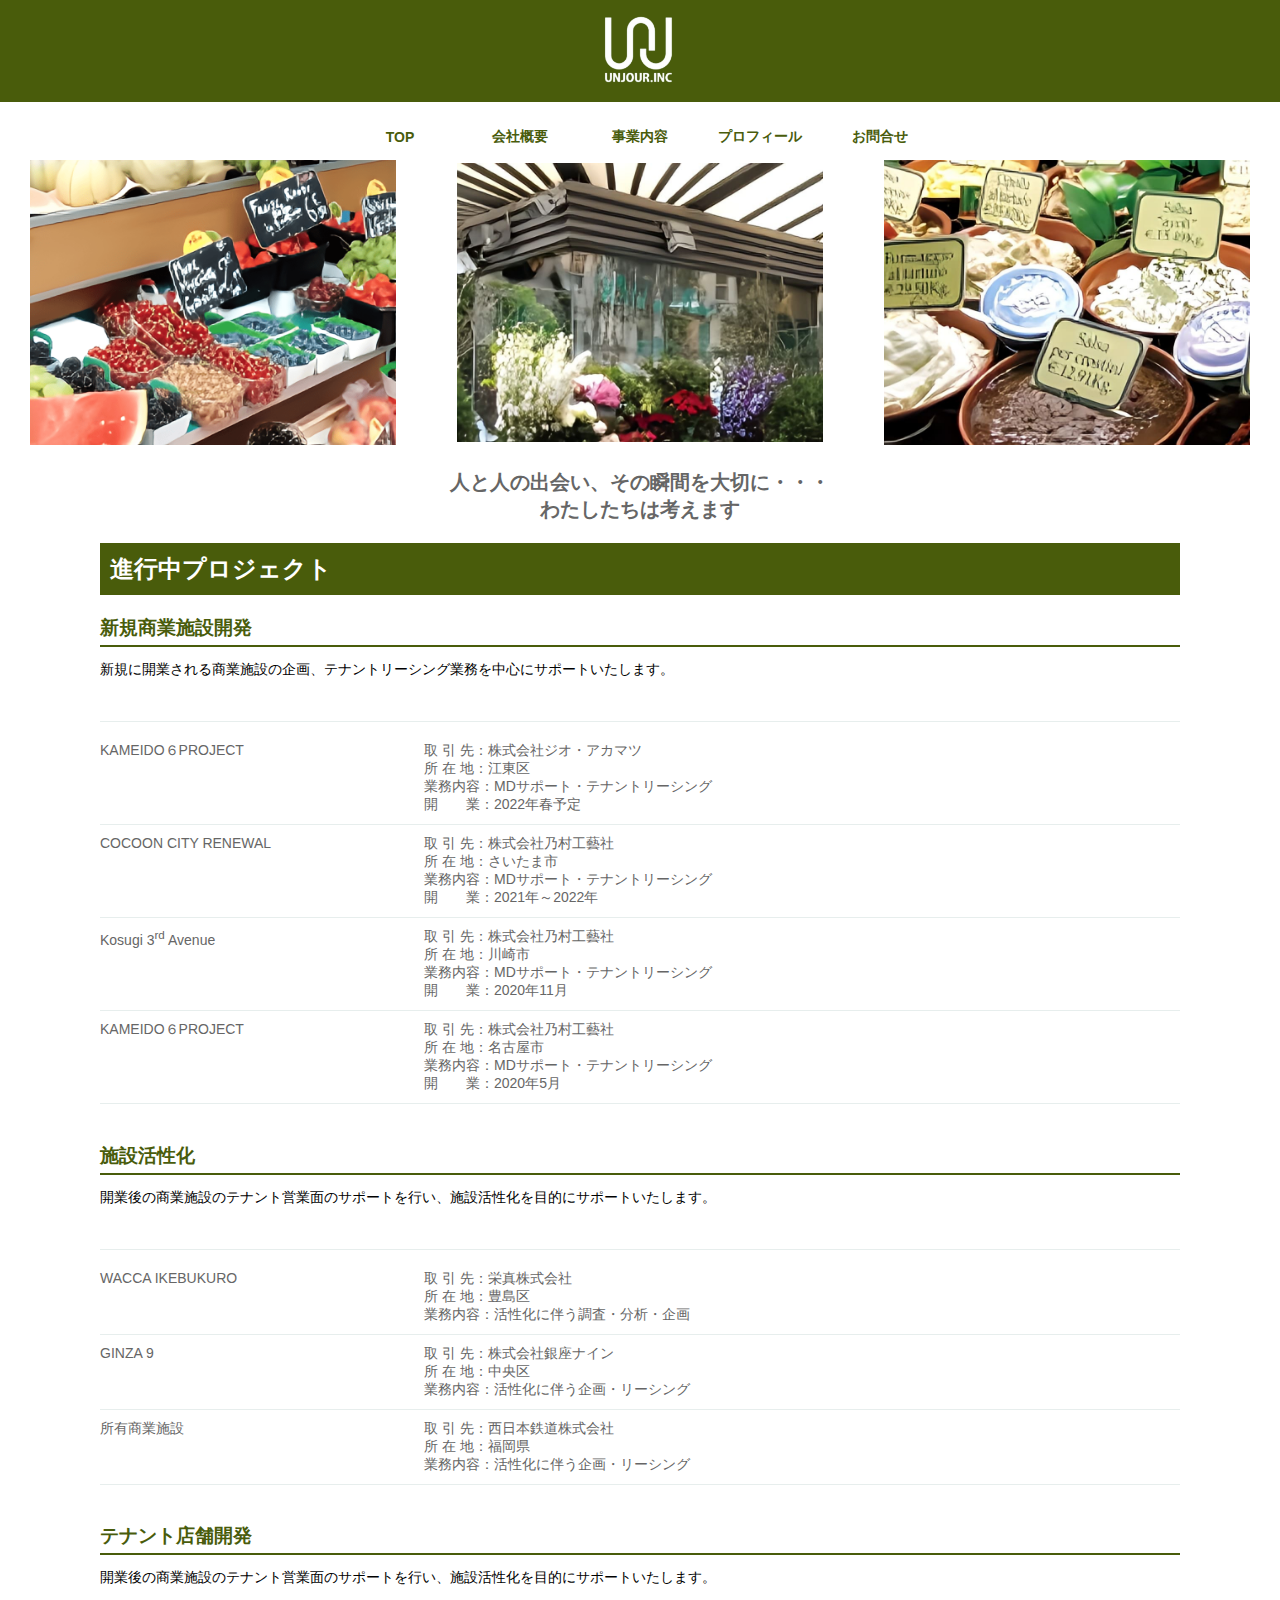
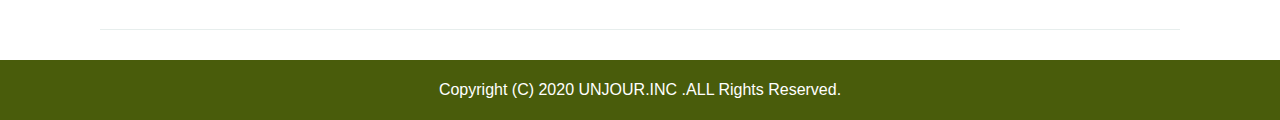
<file: index.html>
<!DOCTYPE html>
<html lang="ja">
<head>
  <meta charset="UTF-8">
  <meta name="viewport" content="width=device-width, initial-scale=1.0">
  <title>Simple Homepage</title>
  <!-- Link to the external CSS file -->
  <link rel="stylesheet" href="styles.css">
</head>
<body>

  <header>
    <!-- ロゴ画像 -->
    <div class="header">
      <div class="logo-container">
        <img src="images/logo.png" alt="Logo">
      </div>
    </div>

    <nav>
      <a href="index.html">TOP</a>
      <a href="overview.html">会社概要</a>
      <a href="business.html">事業内容</a>
      <a href="profile.html">プロフィール</a>
      <a href="inquiry.html">お問合せ</a>
    </nav>
  </header>

  <div class="top-feature">
    <div class="top-imgs">
      <div class="top-img-container">
        <img src="images/top01.png" alt="Logo">
      </div>
      <div class="top-img-container">
        <img src="images/top02.jpg" alt="Logo">
      </div>
      <div class="top-img-container">
        <img src="images/top03.jpg" alt="Logo">
      </div>
    </div>

    <div class="syoukaibun">
      <p>人と人の出会い、その瞬間を大切に・・・<br>わたしたちは考えます</p>
    </div>
  </div>

  <div class="projects">
    <div class="project">
      <h2>進行中プロジェクト</h2>

      <h3>新規商業施設開発</h3>
      <div class="project-table" width="100%" border="0" cellspacing="0" cellpadding="0">
        <div class="project-desc-container">
          <p>新規に開業される商業施設の企画、テナントリーシング業務を中心にサポートいたします。</p>
        </div>

        <div class="project-detail-container">
          <div class="project-detail">
            <div class="project-title">
              <p>KAMEIDO６PROJECT</p>
            </div>
            <div class="job-detail-container">
              <div class="job-detail-box">
                <p>取 引 先：</p>
                <p>株式会社ジオ・アカマツ</p>
              </div>
              <div class="job-detail-box">
                <p>所 在 地：</p>
                <p>江東区</p>
              </div>
              <div class="job-detail-box">
                <p>業務内容：</p>
                <p>MDサポート・テナントリーシング</p>
              </div>
              <div class="job-detail-box">
                <p>開　　業：</p>
                <p>2022年春予定</p>
              </div>
            </div>
          </div>
        </div>

        <div class="project-detail-container">
          <div class="project-detail">
            <div class="project-title">
              <p>COCOON CITY RENEWAL</p>
            </div>
            <div class="job-detail-container">
              <div class="job-detail-box">
                <p>取 引 先：</p>
                <p>株式会社乃村工藝社</p>
              </div>
              <div class="job-detail-box">
                <p>所 在 地：</p>
                <p>さいたま市</p>
              </div>
              <div class="job-detail-box">
                <p>業務内容：</p>
                <p>MDサポート・テナントリーシング</p>
              </div>
              <div class="job-detail-box">
                <p>開　　業：</p>
                <p>2021年～2022年</p>
              </div>
            </div>
          </div>
        </div>

        <div class="project-detail-container">
          <div class="project-detail">
            <div class="project-title">
              <p>Kosugi 3<sup>rd</sup> Avenue</p>
            </div>
            <div class="job-detail-container">
              <div class="job-detail-box">
                <p>取 引 先：</p>
                <p>株式会社乃村工藝社</p>
              </div>
              <div class="job-detail-box">
                <p>所 在 地：</p>
                <p>川崎市</p>
              </div>
              <div class="job-detail-box">
                <p>業務内容：</p>
                <p>MDサポート・テナントリーシング</p>
              </div>
              <div class="job-detail-box">
                <p>開　　業：</p>
                <p>2020年11月</p>
              </div>
            </div>
          </div>
        </div>

        <div class="project-detail-container">
          <div class="project-detail">
            <div class="project-title">
              <p>KAMEIDO６PROJECT</p>
            </div>
            <div class="job-detail-container">
              <div class="job-detail-box">
                <p>取 引 先：</p>
                <p>株式会社乃村工藝社</p>
              </div>
              <div class="job-detail-box">
                <p>所 在 地：</p>
                <p>名古屋市</p>
              </div>
              <div class="job-detail-box">
                <p>業務内容：</p>
                <p>MDサポート・テナントリーシング</p>
              </div>
              <div class="job-detail-box">
                <p>開　　業：</p>
                <p>2020年5月</p>
              </div>
            </div>
          </div>
        </div>
      </div>

      <h3>施設活性化</h3>
      <div class="project-table" width="100%" border="0" cellspacing="0" cellpadding="0">
        <div class="project-desc-container">
          <p>開業後の商業施設のテナント営業面のサポートを行い、施設活性化を目的にサポートいたします。</p>
        </div>

        <div class="project-detail-container">
          <div class="project-detail">
            <div class="project-title">
              <p>WACCA IKEBUKURO</p>
            </div>
            <div class="job-detail-container">
              <div class="job-detail-box">
                <p>取 引 先：</p>
                <p>栄真株式会社</p>
              </div>
              <div class="job-detail-box">
                <p>所 在 地：</p>
                <p>豊島区</p>
              </div>
              <div class="job-detail-box">
                <p>業務内容：</p>
                <p>活性化に伴う調査・分析・企画</p>
              </div>
            </div>
          </div>
        </div>

        <div class="project-detail-container">
          <div class="project-detail">
            <div class="project-title">
              <p>GINZA 9</p>
            </div>
            <div class="job-detail-container">
              <div class="job-detail-box">
                <p>取 引 先：</p>
                <p>株式会社銀座ナイン</p>
              </div>
              <div class="job-detail-box">
                <p>所 在 地：</p>
                <p>中央区</p>
              </div>
              <div class="job-detail-box">
                <p>業務内容：</p>
                <p>活性化に伴う企画・リーシング</p>
              </div>
            </div>
          </div>
        </div>

        <div class="project-detail-container">
          <div class="project-detail">
            <div class="project-title">
              <p>所有商業施設</p>
            </div>
            <div class="job-detail-container">
              <div class="job-detail-box">
                <p>取 引 先：</p>
                <p>西日本鉄道株式会社</p>
              </div>
              <div class="job-detail-box">
                <p>所 在 地：</p>
                <p>福岡県</p>
              </div>
              <div class="job-detail-box">
                <p>業務内容：</p>
                <p>活性化に伴う企画・リーシング</p>
              </div>
            </div>
          </div>
        </div>
      </div>

      <h3>テナント店舗開発</h3>
      <div class="project-table" width="100%" border="0" cellspacing="0" cellpadding="0">
        <div class="project-desc-container">
          <p>開業後の商業施設のテナント営業面のサポートを行い、施設活性化を目的にサポートいたします。</p>
        </div>
      </div>

    </div>
  </div>

  <footer>
    <p>Copyright (C) 2020 UNJOUR.INC .ALL Rights Reserved.</p>
  </footer>

</body>
</html>
</file>
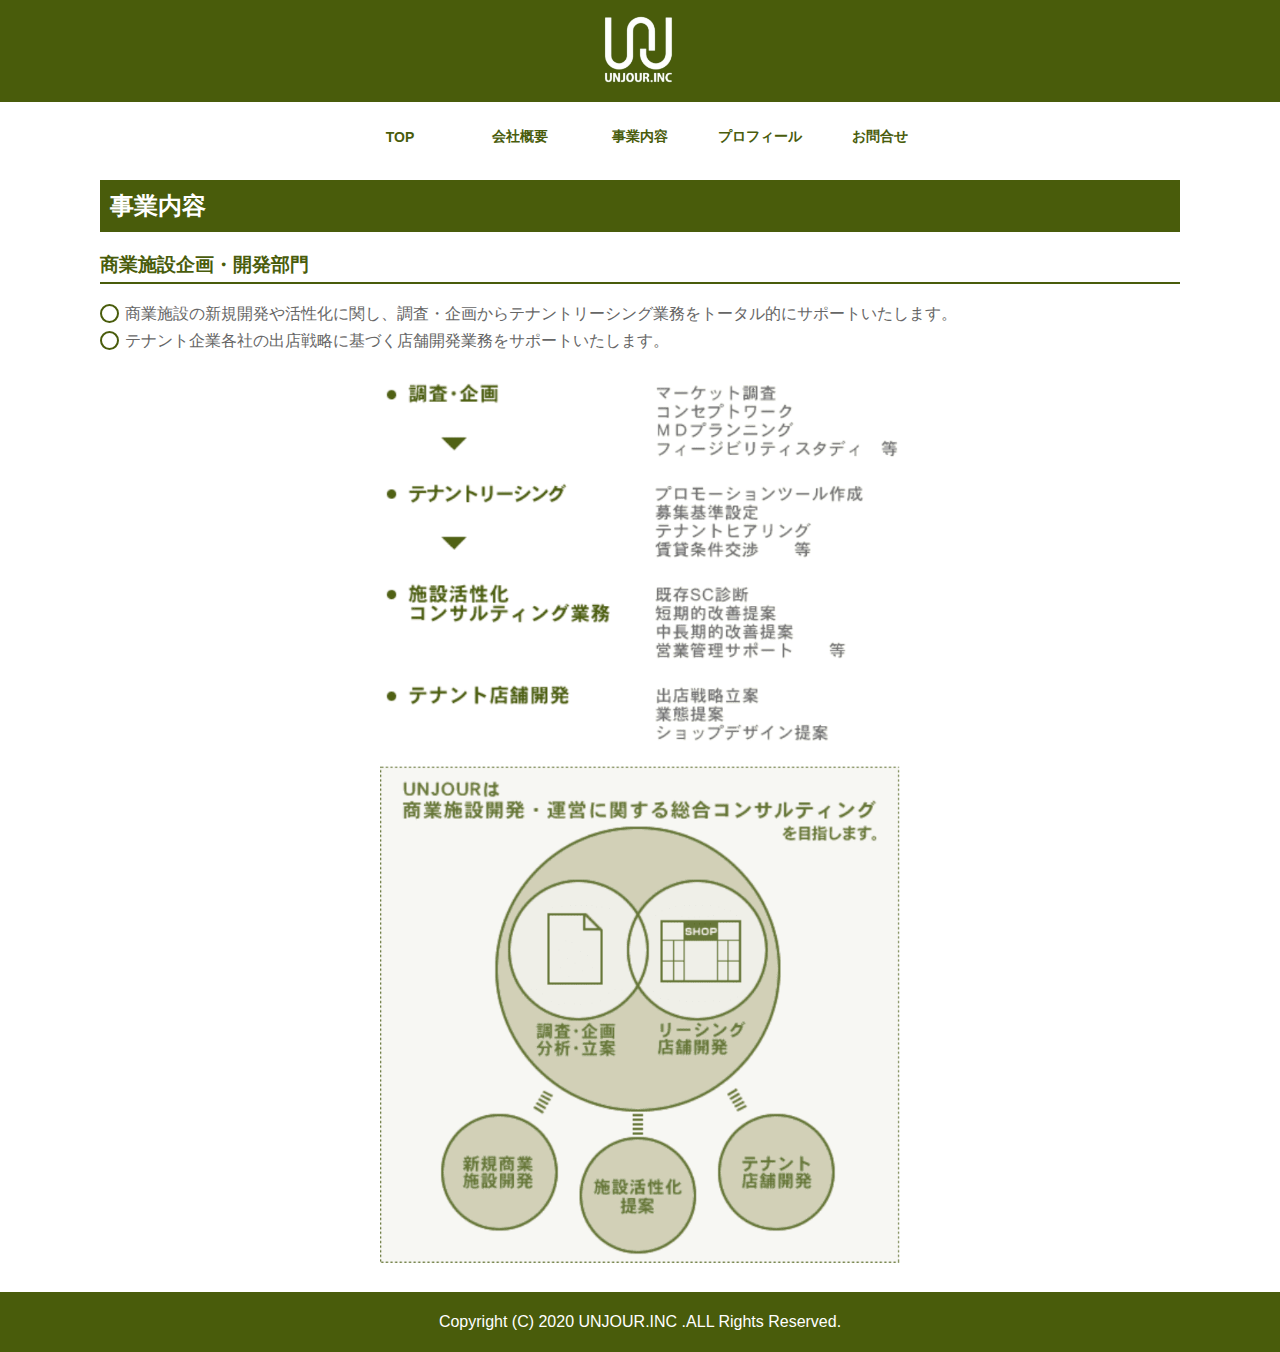
<file: business.html>
<!DOCTYPE html>
<html lang="ja">
<head>
  <meta charset="UTF-8">
  <meta name="viewport" content="width=device-width, initial-scale=1.0">
  <title>Simple Homepage</title>
  <!-- Link to the external CSS file -->
  <link rel="stylesheet" href="styles.css">
  <link rel="stylesheet" href="business.css">
</head>
<body>

  <header>
    <!-- ロゴ画像 -->
    <div class="header">
      <div class="logo-container">
        <img src="images/logo.png" alt="Logo">
      </div>
    </div>

    <nav>
      <a href="index.html">TOP</a>
      <a href="overview.html">会社概要</a>
      <a href="business.html">事業内容</a>
      <a href="profile.html">プロフィール</a>
      <a href="inquiry.html">お問合せ</a>
    </nav>
  </header>

  <div class="business">
    <h2>事業内容</h2>

    <h3>商業施設企画・開発部門</h3>

    <div class="business-desc">
      <div class="business-desc-item">
        <div class="green-maru"></div>
        <p>商業施設の新規開発や活性化に関し、調査・企画からテナントリーシング業務をトータル的にサポートいたします。</p>
      </div>
      <div class="business-desc-item">
        <div class="green-maru"></div>
        <p>テナント企業各社の出店戦略に基づく店舗開発業務をサポートいたします。</p>
      </div>
    </div>

    <div class="business-image-container">
      <img src="images/business.png" alt="Business">
    </div>

  </div>

  <footer>
    <p>Copyright (C) 2020 UNJOUR.INC .ALL Rights Reserved.</p>
  </footer>

</body>
</html>
</file>
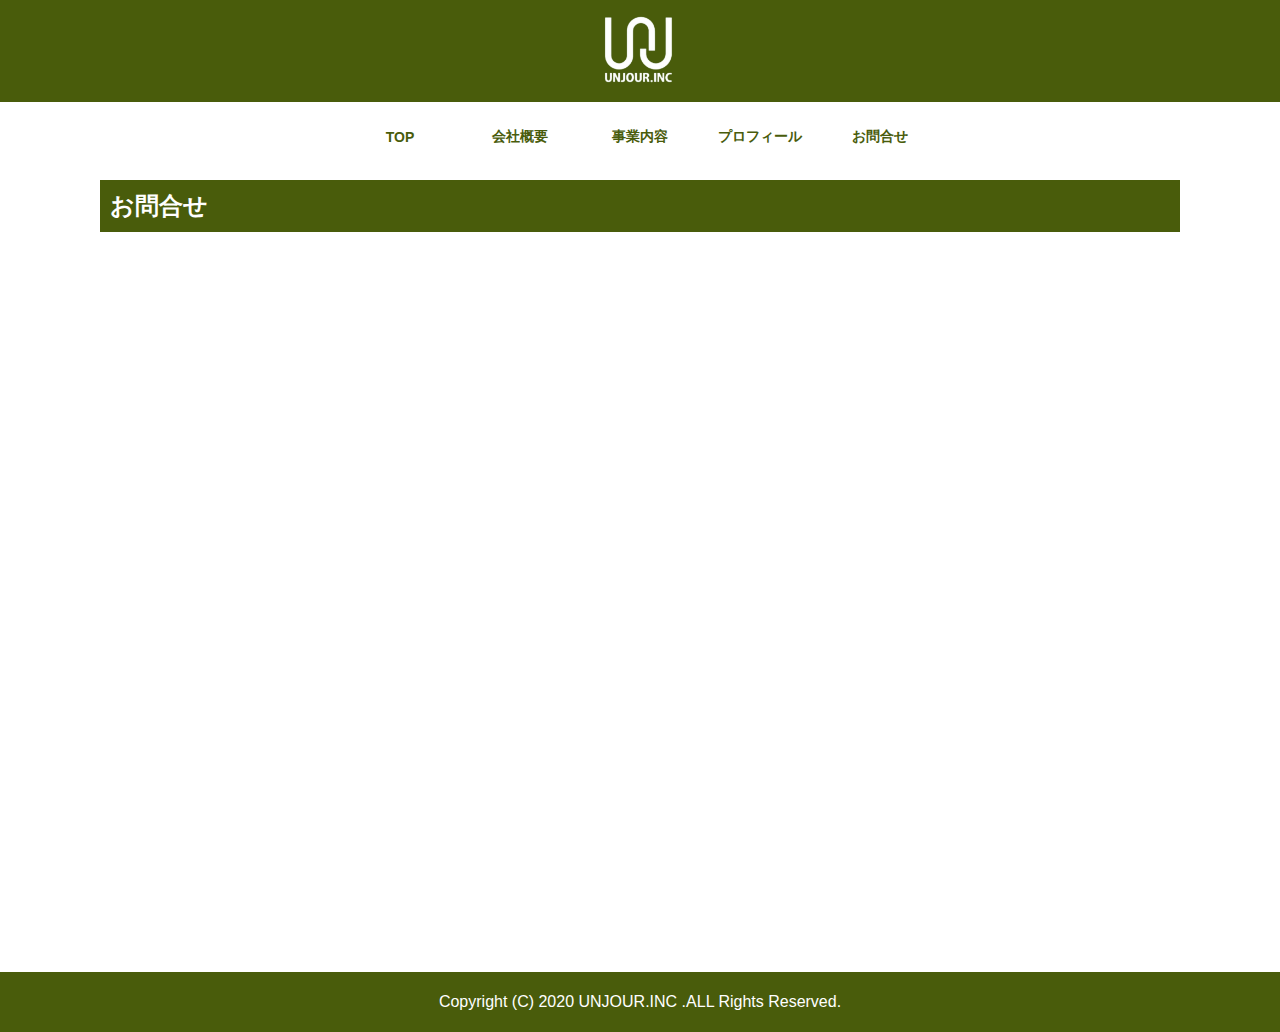
<file: inquiry.html>
<!DOCTYPE html>
<html lang="ja">
<head>
  <meta charset="UTF-8">
  <meta name="viewport" content="width=device-width, initial-scale=1.0">
  <title>Simple Homepage</title>
  <!-- Link to the external CSS file -->
  <link rel="stylesheet" href="styles.css">
  <link rel="stylesheet" href="inquiry.css">
</head>
<body>

  <header>
    <!-- ロゴ画像 -->
    <div class="header">
      <div class="logo-container">
        <img src="images/logo.png" alt="Logo">
      </div>
    </div>

    <nav>
      <a href="index.html">TOP</a>
      <a href="overview.html">会社概要</a>
      <a href="business.html">事業内容</a>
      <a href="profile.html">プロフィール</a>
      <a href="inquiry.html">お問合せ</a>
    </nav>
  </header>

  <div class="inpuiry">
    <h2>お問合せ</h2>

    <div class="form">
      <iframe src="https://ws.formzu.net/fgen/S976153211/"></iframe>
      <iframe src="https://ws.formzu.net/sfgen/S976153211/"></iframe>
    </div>
  </div>

  <footer>
    <p>Copyright (C) 2020 UNJOUR.INC .ALL Rights Reserved.</p>
  </footer>

</body>
</html>
</file>
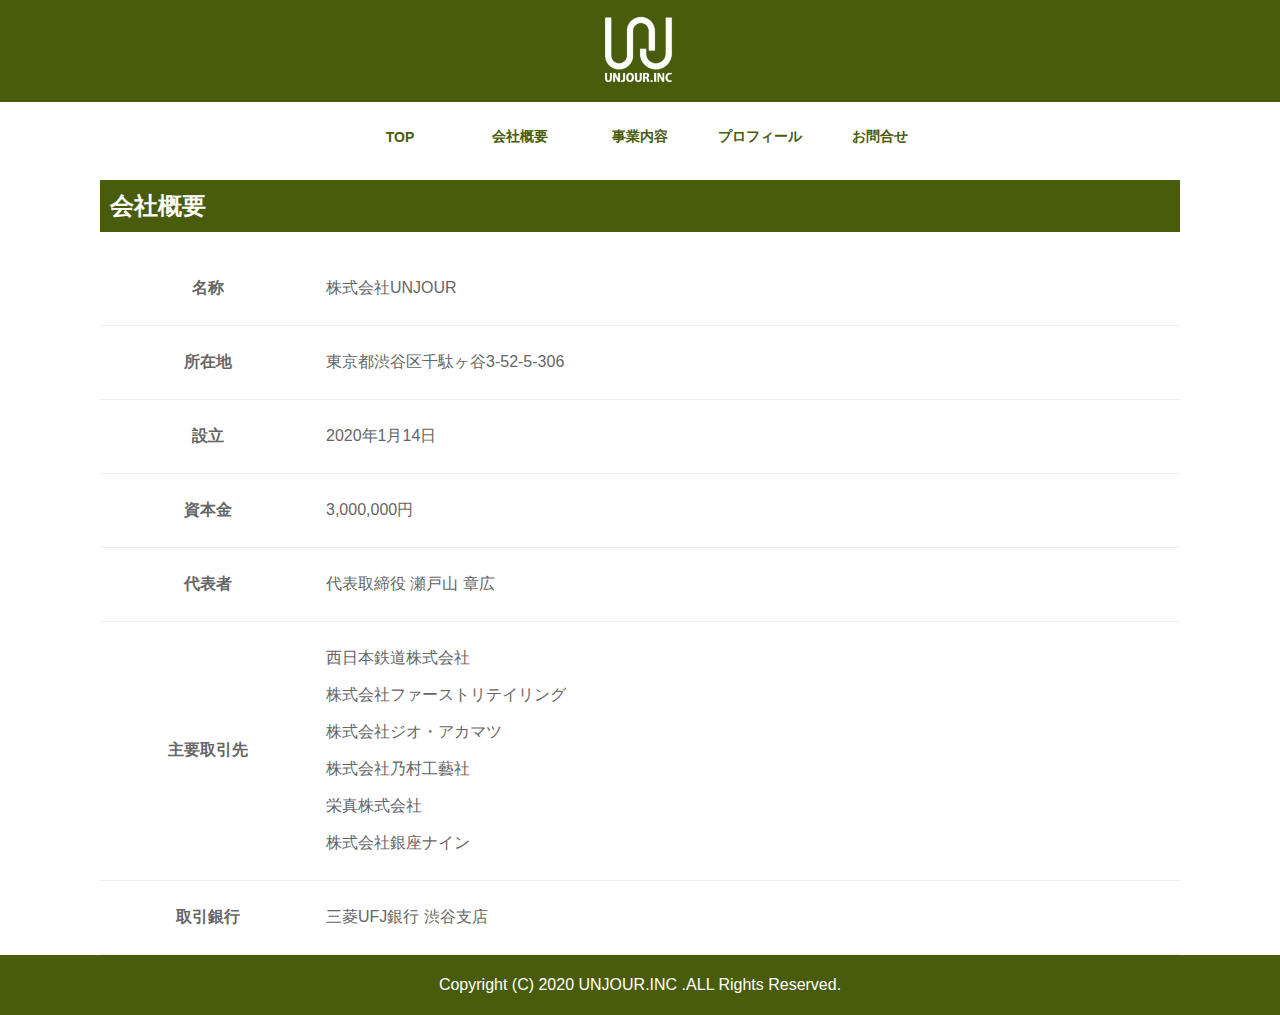
<file: overview.html>
<!DOCTYPE html>
<html lang="ja">
<head>
  <meta charset="UTF-8">
  <meta name="viewport" content="width=device-width, initial-scale=1.0">
  <title>Simple Homepage</title>
  <!-- Link to the external CSS file -->
  <link rel="stylesheet" href="styles.css">
  <link rel="stylesheet" href="overview.css">
</head>
<body>

  <header>
    <!-- ロゴ画像 -->
    <div class="header">
      <div class="logo-container">
        <img src="images/logo.png" alt="Logo">
      </div>
    </div>

    <nav>
      <a href="index.html">TOP</a>
      <a href="overview.html">会社概要</a>
      <a href="business.html">事業内容</a>
      <a href="profile.html">プロフィール</a>
      <a href="inquiry.html">お問合せ</a>
    </nav>
  </header>

  <div class="overview">
    <h2>会社概要</h2>

    <div class="overview-container">
      <div class="overview-table">
        <div class="overview-table-row">
          <div class="overview-title">
            <p>名称</p>
          </div>
          <div class="overview-item">
            <p>株式会社UNJOUR</p>
          </div>
        </div>
        <div class="overview-table-row">
          <div class="overview-title">
            <p>所在地</p>
          </div>
          <div class="overview-item">
            <p>東京都渋谷区千駄ヶ谷3-52-5-306</p>
          </div>
        </div>
        <div class="overview-table-row">
          <div class="overview-title">
            <p>設立</p>
          </div>
          <div class="overview-item">
            <p>2020年1月14日</p>
          </div>
        </div>
        <div class="overview-table-row">
          <div class="overview-title">
            <p>資本金</p>
          </div>
          <div class="overview-item">
            <p>3,000,000円</p>
          </div>
        </div>
        <div class="overview-table-row">
          <div class="overview-title">
            <p>代表者</p>
          </div>
          <div class="overview-item">
            <p>代表取締役		瀬戸山 章広</p>
          </div>
        </div>
        <div class="overview-table-row">
          <div class="overview-title">
            <p>主要取引先</p>
          </div>
          <div class="overview-item">
            <p>西日本鉄道株式会社</p>
            <p>株式会社ファーストリテイリング</p>
            <p>株式会社ジオ・アカマツ</p>
            <p>株式会社乃村工藝社</p>
            <p>栄真株式会社</p>
            <p>株式会社銀座ナイン</p>
          </div>
        </div>
        <div class="overview-table-row">
          <div class="overview-title">
            <p>取引銀行</p>
          </div>
          <div class="overview-item">
            <p>三菱UFJ銀行 渋谷支店</p>
          </div>
        </div>
      </div>
    </div>
  </div>

  <footer>
    <p>Copyright (C) 2020 UNJOUR.INC .ALL Rights Reserved.</p>
  </footer>

</body>
</html>
</file>
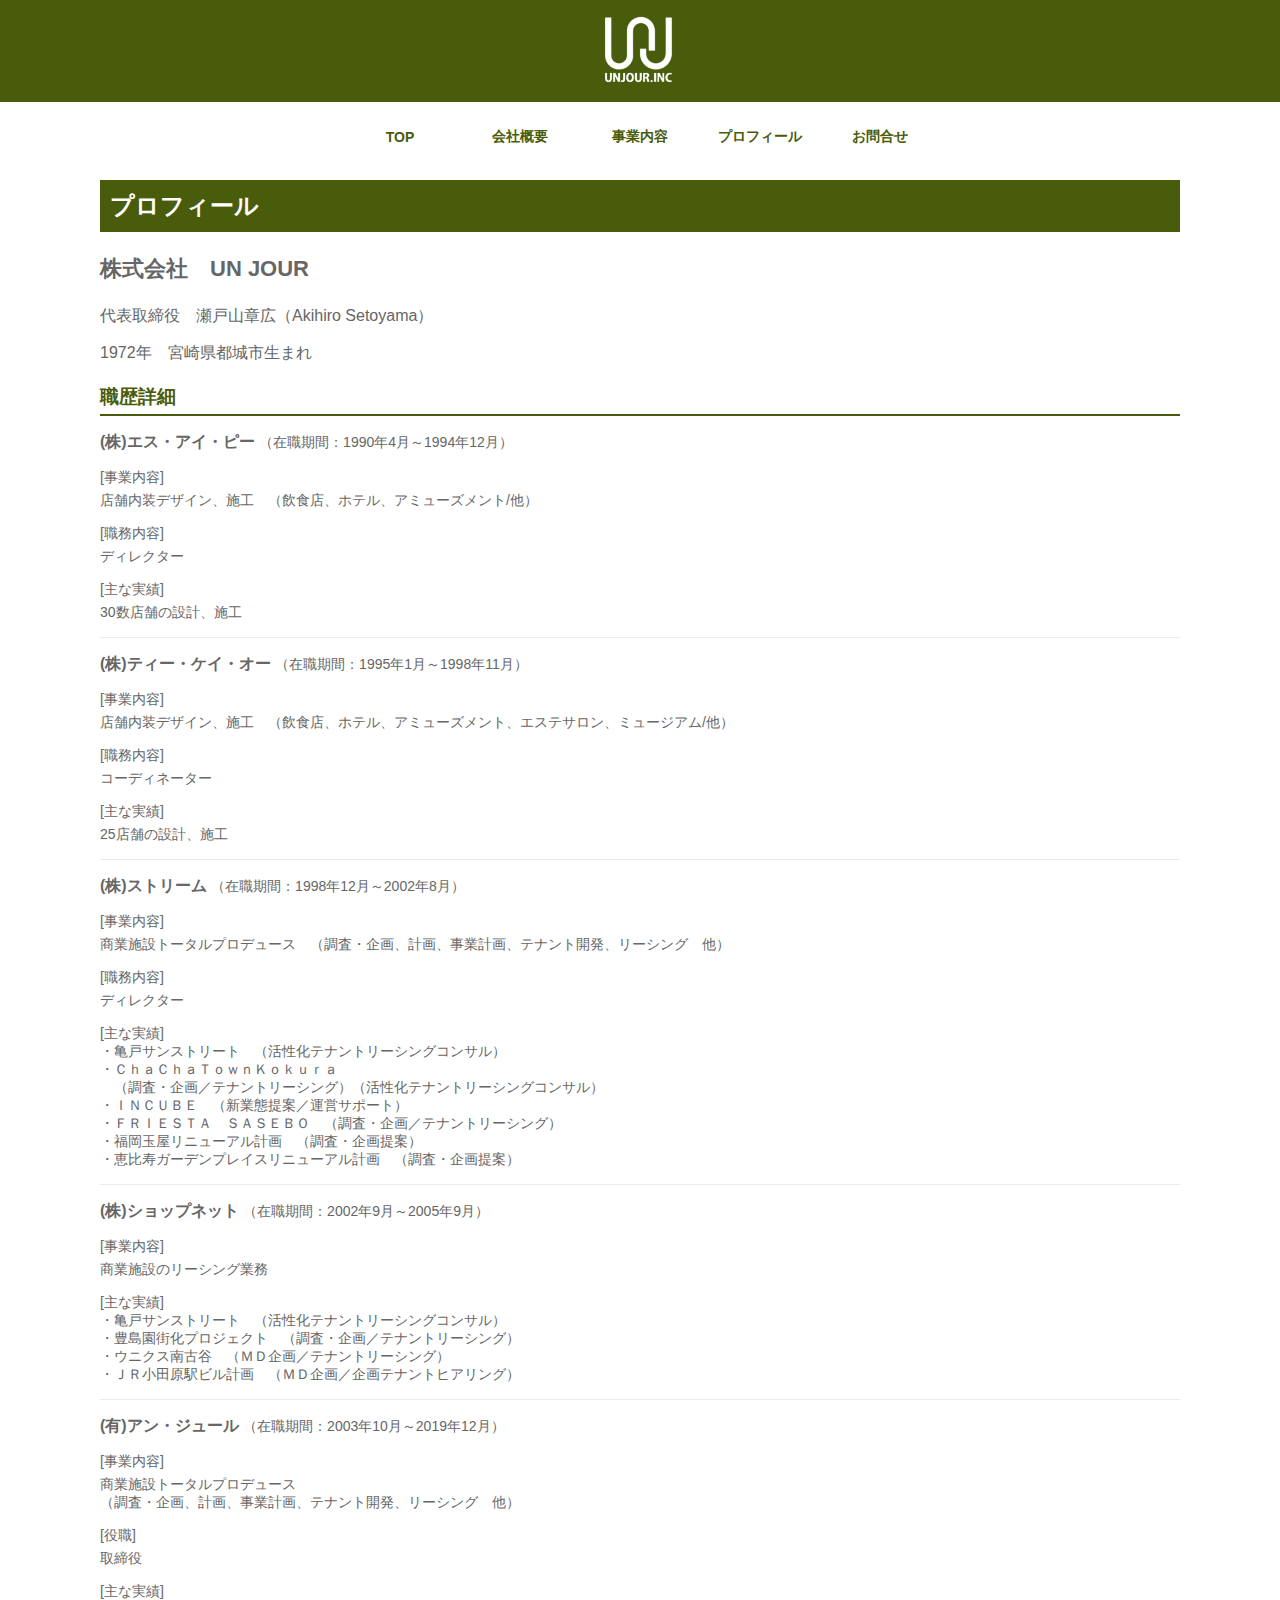
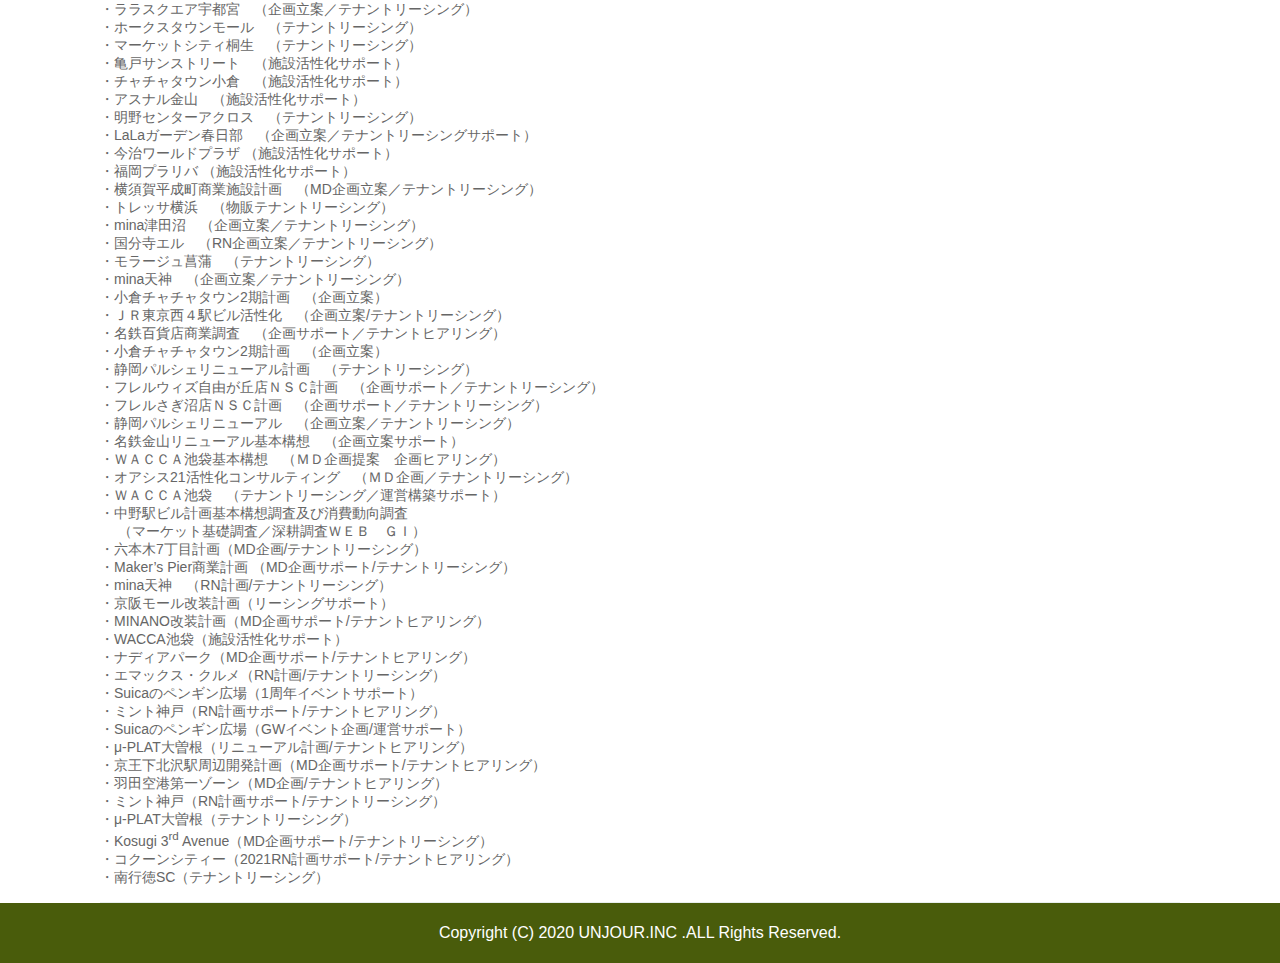
<file: profile.html>
<!DOCTYPE html>
<html lang="ja">
<head>
  <meta charset="UTF-8">
  <meta name="viewport" content="width=device-width, initial-scale=1.0">
  <title>Simple Homepage</title>
  <!-- Link to the external CSS file -->
  <link rel="stylesheet" href="styles.css">
  <link rel="stylesheet" href="profile.css">
</head>
<body>

  <header>
    <!-- ロゴ画像 -->
    <div class="header">
      <div class="logo-container">
        <img src="images/logo.png" alt="Logo">
      </div>
    </div>

    <nav>
      <a href="index.html">TOP</a>
      <a href="overview.html">会社概要</a>
      <a href="business.html">事業内容</a>
      <a href="profile.html">プロフィール</a>
      <a href="inquiry.html">お問合せ</a>
    </nav>
  </header>

  <div class="profile">
    <h2>プロフィール</h2>
    
    <!-- <div style="padding:0 100px; box-sizing: border-box;"> -->
    <div>
      <div class="profile-text">
        <p class="profile-company">株式会社　UN JOUR</p>
        <p>代表取締役　瀬戸山章広（Akihiro Setoyama）</p>
        <p>1972年　宮崎県都城市生まれ</p>
      </div>
  
      <h3>職歴詳細</h3>
  
      <div class="job-history">
        <div class="job-history-item">
          <div class="job-history-title">
            <p>(株)エス・アイ・ピー
              <span>（在職期間：1990年4月～1994年12月）</span>
            </p>
          </div>
          <div class="job-history-detail">
            <p>[事業内容]</p>
            <p>店舗内装デザイン、施工　（飲食店、ホテル、アミューズメント/他）</p>
          </div>
          <div class="job-history-detail">
            <p>[職務内容]</p>
            <p>ディレクター</p>
          </div>
          <div class="job-history-detail">
            <p>[主な実績]</p>
            <p>30数店舗の設計、施工</p>
          </div>
        </div>
  
        <div class="job-history-item">
          <div class="job-history-title">
            <p>(株)ティー・ケイ・オー
              <span>（在職期間：1995年1月～1998年11月）</span>
            </p>
          </div>
          <div class="job-history-detail">
            <p>[事業内容]</p>
            <p>店舗内装デザイン、施工　（飲食店、ホテル、アミューズメント、エステサロン、ミュージアム/他）</p>
          </div>
          <div class="job-history-detail">
            <p>[職務内容]</p>
            <p>コーディネーター</p>
          </div>
          <div class="job-history-detail">
            <p>[主な実績]</p>
            <p>25店舗の設計、施工</p>
          </div>
        </div>
  
        <div class="job-history-item">
          <div class="job-history-title">
            <p>(株)ストリーム
              <span>（在職期間：1998年12月～2002年8月）</span>
            </p>
          </div>
          <div class="job-history-detail">
            <p>[事業内容]</p>
            <p>商業施設トータルプロデュース　（調査・企画、計画、事業計画、テナント開発、リーシング　他）</p>
          </div>
          <div class="job-history-detail">
            <p>[職務内容]</p>
            <p>ディレクター</p>
          </div>
          <div class="job-history-detail">
            <p>[主な実績]<br>
              ・亀戸サンストリート　（活性化テナントリーシングコンサル）<br>
              ・ＣｈａＣｈａＴｏｗｎＫｏｋｕｒａ<br>
              　（調査・企画／テナントリーシング）（活性化テナントリーシングコンサル）<br>
              ・ＩＮＣＵＢＥ　（新業態提案／運営サポート）<br>
              ・ＦＲＩＥＳＴＡ　ＳＡＳＥＢＯ　（調査・企画／テナントリーシング）<br>
              ・福岡玉屋リニューアル計画　（調査・企画提案）<br>
              ・恵比寿ガーデンプレイスリニューアル計画　（調査・企画提案）
            </p>
          </div>
        </div>
  
        <div class="job-history-item">
          <div class="job-history-title">
            <p>(株)ショップネット
              <span>（在職期間：2002年9月～2005年9月）</span>
            </p>
          </div>
          <div class="job-history-detail">
            <p>[事業内容]</p>
            <p>商業施設のリーシング業務</p>
          </div>
          <div class="job-history-detail">
            <p>[主な実績]<br>
              ・亀戸サンストリート　（活性化テナントリーシングコンサル）<br>
              ・豊島園街化プロジェクト　（調査・企画／テナントリーシング）<br>
              ・ウニクス南古谷　（ＭＤ企画／テナントリーシング）　<br>
              ・ＪＲ小田原駅ビル計画　（ＭＤ企画／企画テナントヒアリング）
            </p>        
          </div>
        </div>
  
        <div class="job-history-item">
          <div class="job-history-title">
            <p>(有)アン・ジュール
              <span>（在職期間：2003年10月～2019年12月）</span>
            </p>
          </div>
          <div class="job-history-detail">
            <p>[事業内容]</p>
            <p>商業施設トータルプロデュース<br>
              （調査・企画、計画、事業計画、テナント開発、リーシング　他）</p>
          </div>
          <div class="job-history-detail">
            <p>[役職]</p>
            <p>取締役</p>
          </div>
          <div class="job-history-detail">
            <p>[主な実績]<br>
              ・ララスクエア宇都宮　（企画立案／テナントリーシング）<br>
              ・ホークスタウンモール　（テナントリーシング）<br>
              ・マーケットシティ桐生　（テナントリーシング）<br>
              ・亀戸サンストリート　（施設活性化サポート）<br>
              ・チャチャタウン小倉　（施設活性化サポート）<br>
              ・アスナル金山　（施設活性化サポート）<br>
              ・明野センターアクロス　（テナントリーシング）<br>
              ・LaLaガーデン春日部　（企画立案／テナントリーシングサポート）<br>
              ・今治ワールドプラザ （施設活性化サポート）<br>
              ・福岡プラリバ （施設活性化サポート）<br>
              ・横須賀平成町商業施設計画　（MD企画立案／テナントリーシング）<br>
              ・トレッサ横浜　（物販テナントリーシング）<br>
              ・mina津田沼　（企画立案／テナントリーシング）<br>
              ・国分寺エル　（RN企画立案／テナントリーシング）<br>
              ・モラージュ菖蒲　（テナントリーシング）<br>
              ・mina天神　（企画立案／テナントリーシング）<br>
              ・小倉チャチャタウン2期計画　（企画立案）<br>
              ・ＪＲ東京西４駅ビル活性化　（企画立案/テナントリーシング）<br>
              ・名鉄百貨店商業調査　（企画サポート／テナントヒアリング）<br>
              ・小倉チャチャタウン2期計画　（企画立案）<br>
              ・静岡パルシェリニューアル計画　（テナントリーシング）<br>
              ・フレルウィズ自由が丘店ＮＳＣ計画　（企画サポート／テナントリーシング）<br>
              ・フレルさぎ沼店ＮＳＣ計画　（企画サポート／テナントリーシング）<br>
              ・静岡パルシェリニューアル　（企画立案／テナントリーシング）<br>
              ・名鉄金山リニューアル基本構想　（企画立案サポート）<br>
              ・ＷＡＣＣＡ池袋基本構想　（ＭＤ企画提案　企画ヒアリング）<br>
              ・オアシス21活性化コンサルティング　（ＭＤ企画／テナントリーシング）<br>
              ・ＷＡＣＣＡ池袋　（テナントリーシング／運営構築サポート）<br>
              ・中野駅ビル計画基本構想調査及び消費動向調査<br>　
              （マーケット基礎調査／深耕調査ＷＥＢ　ＧＩ）　　　　　　　　<br>
              ・六本木7丁目計画（MD企画/テナントリーシング）<br>
              ・Maker’s Pier商業計画 （MD企画サポート/テナントリーシング）<br>
              ・mina天神　（RN計画/テナントリーシング）<br>
              ・京阪モール改装計画（リーシングサポート）<br>
              ・MINANO改装計画（MD企画サポート/テナントヒアリング）<br>
              ・WACCA池袋（施設活性化サポート）<br>
              ・ナディアパーク（MD企画サポート/テナントヒアリング）<br>
              ・エマックス・クルメ（RN計画/テナントリーシング）<br>
              ・Suicaのペンギン広場（1周年イベントサポート）<br>
              ・ミント神戸（RN計画サポート/テナントヒアリング）<br>
              ・Suicaのペンギン広場（GWイベント企画/運営サポート）<br>
              ・μ-PLAT大曽根（リニューアル計画/テナントヒアリング）<br>
              ・京王下北沢駅周辺開発計画（MD企画サポート/テナントヒアリング）<br>
              ・羽田空港第一ゾーン（MD企画/テナントヒアリング）<br>
              ・ミント神戸（RN計画サポート/テナントリーシング）<br>
              ・μ-PLAT大曽根（テナントリーシング）<br>
              ・Kosugi 3<sup>rd</sup> Avenue（MD企画サポート/テナントリーシング）<br>
              ・コクーンシティー（2021RN計画サポート/テナントヒアリング）<br>
              ・南行徳SC（テナントリーシング）
            </p>
          </div>
        </div>
      </div>
    </div>

  </div>

  <footer>
    <p>Copyright (C) 2020 UNJOUR.INC .ALL Rights Reserved.</p>
  </footer>

</body>
</html>
</file>
<file: styles.css>
html 

body {
  font-family: Arial, sans-serif;
  margin: 0;
  padding: 0;
  background-color: #fff;
  box-sizing: border-box;
}

header {
  width: 100%;
  color: #fff;
  height: 160px;
}

header .header {
  background-color: #495C0B;
  display: flex;
  align-items: center;
  justify-content: center;
  padding: 10px 0;
  margin-bottom: 10px;
}

h2 {
  padding: 10px;
  background-color: #495C0B;
  color: #fff;
}

h3 {
  color: #495C0B;

  border-bottom: 2px solid #495C0B;
  padding-bottom: 4px;
  margin-bottom: 10px;
}

.logo-container img {
  width: 80px;
  height: auto;
}

nav {
  width: 100%;
  min-height: 50px;
  display: flex;
  justify-content: center;
  align-items: center;
  overflow: auto;
  /*IE(Internet Explorer)・Microsoft Edgeへの対応*/
  -ms-overflow-style: none;
  /*Firefoxへの対応*/
  scrollbar-width: none;
}

/*Google Chrome、Safariへの対応*/
nav::-webkit-scrollbar{
  display: none;
}

nav a {
  min-width: 100px;
  display: inline-block;
  color: #495C0B;
  text-decoration: none;
  padding: 10px;
  border-radius: 5px;
  transition: background-color 0.3s;
  cursor: pointer;
  font-weight: bold;
  font-size: 14px;
  text-align: center;
}

nav a:hover {
  background-color: #ECE7DD;
}

.top-feature {
  width: 100%;
  text-align: center;
  padding: 0 30px;
  box-sizing: border-box;
}

.top-imgs {
  width: 100%;
  display: flex;
  align-items: center;
  justify-content: space-between;
}

.top-img-container {
  max-width: 30%;
  height: auto;
  text-align: center;
}

.top-img-container img {
  max-width: 100%;
}

.syoukaibun {
  color: #666;
  font-size: 20px;
  font-weight: bold;
}

.projects {
  width: 100%;
  padding: 0 100px;
  box-sizing: border-box;
}

.project {
  width: 100%;
}

.project-table {
  padding-bottom: 20px;
}

.project-desc-container {
  width: 100%;
  height: 60px;
  border-bottom: 1px solid #e7eeed;
  margin-bottom: 10px;
}

.project-desc-container p {
  font-size: 14px;
}

.project-detail-container {
  color: #666;
  font-size: 14px;
  padding: 10px 0 10px 0;
  border-bottom: 1px solid #e7eeed;
}

.project-detail {
  width: 100%;
  display: flex;
  align-items: flex-start;
}

.project-title p {
  margin: 0;
}

.project-title {
  width: 30%;
}

.job-detail-container {
  width: 70%;
}

.job-detail-box {
  width: 100%;
  display: flex;
  justify-content: left;
}

.job-detail-box p {
  margin: 0;
}

footer {
  width: 100%;
  height: 60px;
  display: flex;
  justify-content: center;
  align-items: center;
  background-color: #495C0B;
  color: #fff;
  padding: 0 30px;
  box-sizing: border-box;
}

/* スマートフォン向けのスタイル */
@media only screen and (max-width: 600px) {
 .projects {
  padding: 0 30px;
 }

 nav {
  justify-content: left;
 }
  .top-imgs {
    justify-content: center;
  }
  .top-imgs .top-img-container:nth-child(1) {
    max-width: 100%;
  }
  .top-imgs .top-img-container:nth-child(2) img {
    display: none;
  }
  .top-imgs .top-img-container:nth-child(3) img {
    display: none;
  }
}


/* ハンバーガーアイコン */
.hamburger-icon {
  display: none;
  cursor: pointer;
  padding: 5px;
  color: #fff;
  font-size: 50px;
}

/* メニューのコンテナ */
.menu-container {
  display: flex;
  justify-content: space-between;
  align-items: center;
  color: #fff;
}

/* ナビゲーションメニュー */
.nav-menu {
  list-style: none;
  margin: 0;
  padding: 0;
  display: flex;
}

.nav-menu li {
  margin-right: 15px;
}
</file>
<file: business.css>
.business {
  width: 100%;
  padding: 0 100px;
  box-sizing: border-box;
}

.business-desc {
  margin: 20px 0;
}

.business-desc-item {
  display: flex;
}

.green-maru {
  width: 15px;
  height: 15px;
  border-radius: 50%;
  border: 2px solid #495C0B;
}

.business-desc-item {
  margin-bottom: 6px;
}

.business-desc-item p {
  width: 80%;
  color: #666;
  margin: 0;
  margin-left: 6px;
}

.business-image-container {
  display: flex;
  justify-content: center;
  margin-bottom: 20px;
}

.business-image-container img {
  max-width: 50%;
  height: auto;
}

/* スマートフォン向けのスタイル */
@media only screen and (max-width: 600px) {
  .business {
    padding: 0 30px;
  }
}
</file>
<file: inquiry.css>
.inpuiry {
  width: 100%;
  padding: 0 100px;
  box-sizing: border-box;
}

iframe {
  width: 100%;
  height: 720px;
  border: none;
}

/* PC向けのスタイル */
@media only screen and (min-width: 600px) {
  .form iframe:nth-child(1) {
    display: block;
  }
  .form iframe:nth-child(2) {
    display: none;
  }
}

/* スマートフォン向けのスタイル */
@media only screen and (max-width: 600px) {
  .inpuiry {
    padding: 0 30px;
  }

  .form iframe:nth-child(1) {
    display: none;
  }
  .form iframe:nth-child(2) {
    display: block;
  }
}
</file>
<file: overview.css>
.overview {
  width: 100%;
  padding: 0 100px;
  box-sizing: border-box;
}

.overview-container {
  /* padding: 20px 0; */
  width: 100%;
  align-self: center;
  display: flex;
  justify-content: center;
  align-items: center;
}

.overview-table {
  width: 100%;
}

.overview-table-row {
  width: 100%;
  display: flex;
  align-items: center;
  border-bottom: 1px solid #e7eeed;
  padding: 10px 0;
  color: #666;
}

.overview-title {
  width: 20%;
  text-align: center;
}

.overview-title p {
  font-weight: bold;
}

.overview-item {
  width: 70%;
  margin-left: 10px;
  box-sizing: border-box;
}

/* スマートフォン向けのスタイル */
@media only screen and (max-width: 600px) {
  .overview {
    padding: 0 30px;
  }
}
</file>
<file: profile.css>
.profile {
  width: 100%;
  padding: 0 100px;
  box-sizing: border-box;
}

.profile-text {
  color: #666;
  margin: 20px 0;
}

.profile-company {
  font-size: 22px;
  font-weight: bold;
}

.job-history {
  
}

.job-history-item {
  width: 100%;
  border-bottom: 1px solid #e7eeed;
}

.job-history-title {
  color: #666;
}

.job-history-title p {
  font-size: 16px;
  font-weight: bold;
}

.job-history-title span {
  font-size: 14px;
  font-weight: normal;
}

.job-history-detail {
  color: #666;
  margin-bottom: 15px;
}

.job-history-detail p {
  margin: 5px 0;
  font-size: 14px;
}

/* スマートフォン向けのスタイル */
@media only screen and (max-width: 600px) {
  .profile {
    padding: 0 30px;
  }
}
</file>
